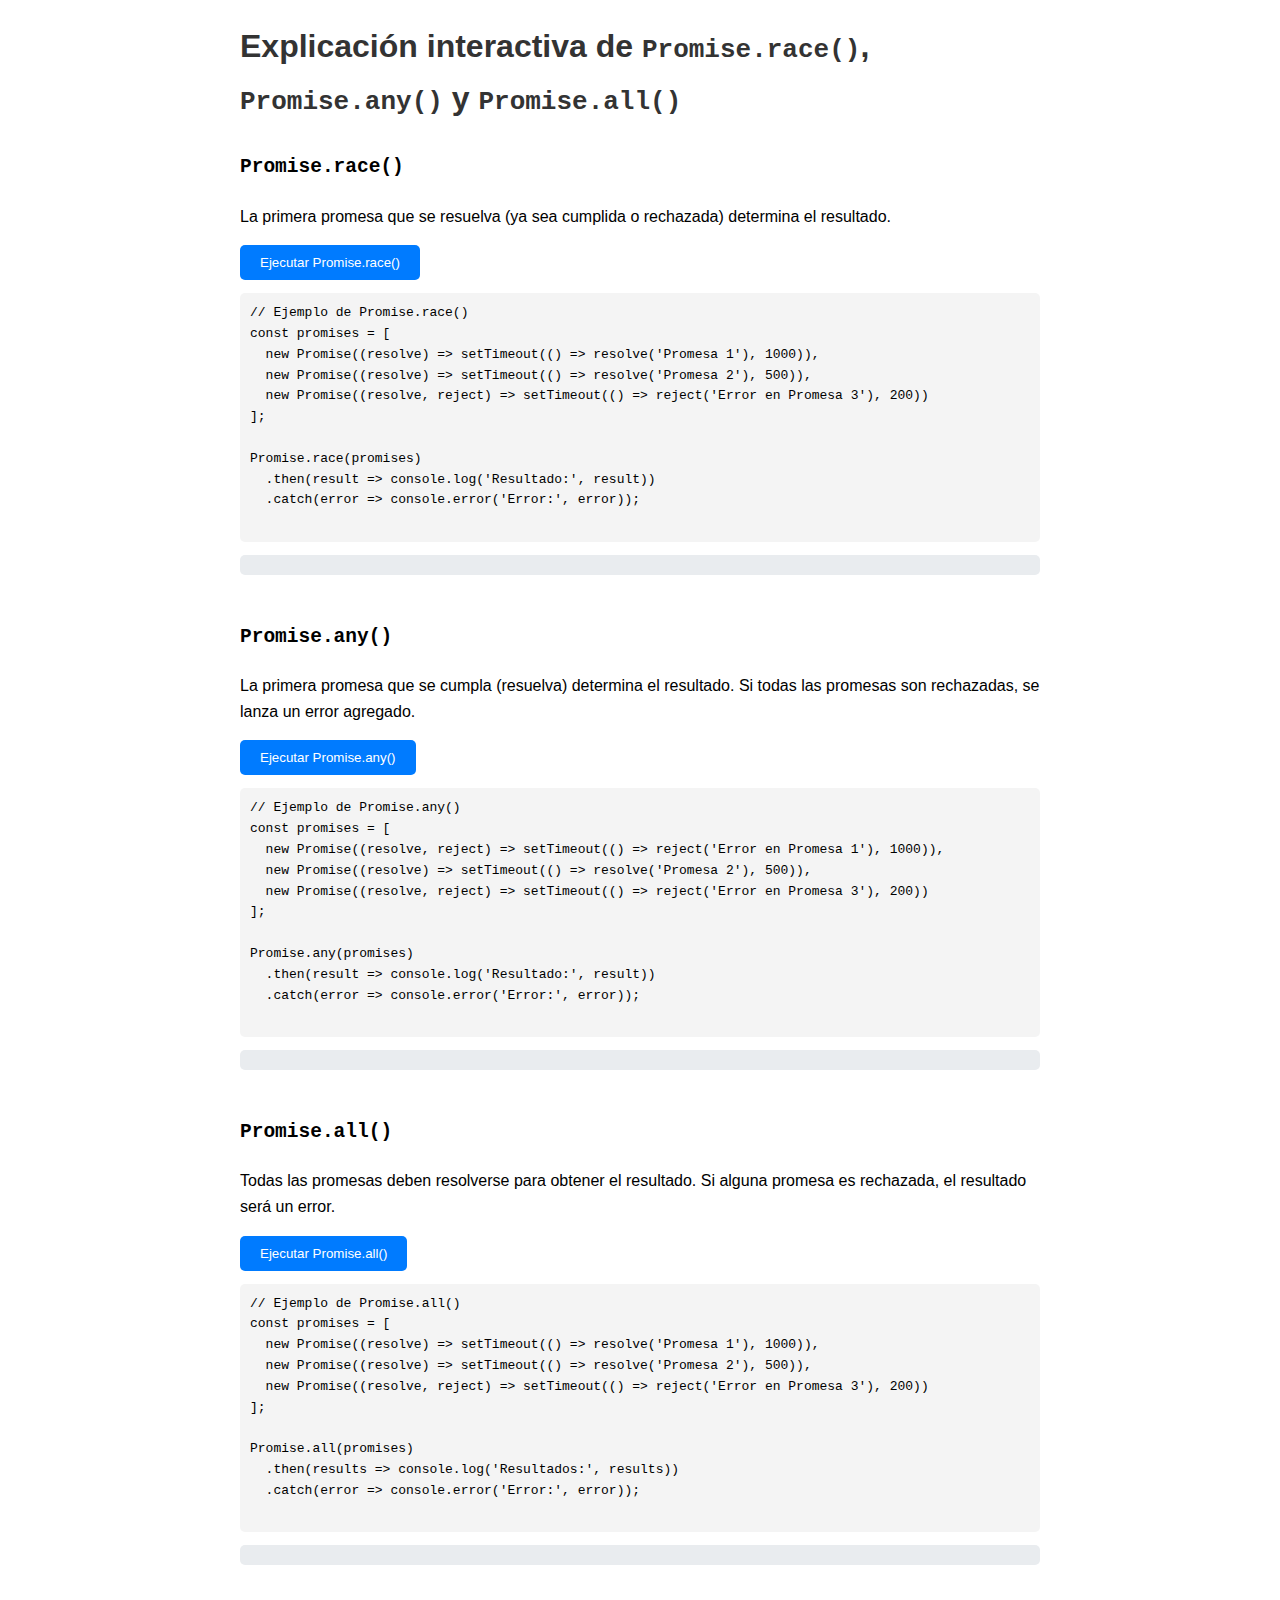
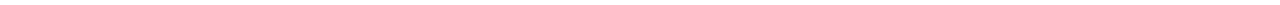
<file: example/index.html>
<!DOCTYPE html>
<html lang="es">
<head>
  <meta charset="UTF-8">
  <meta name="viewport" content="width=device-width, initial-scale=1.0">
  <title>Promise.race(), Promise.any(), Promise.all()</title>
  <style>
    body {
      font-family: Arial, sans-serif;
      margin: 20px;
      line-height: 1.6;
    }
    h1 {
      color: #333;
    }
    .container {
      max-width: 800px;
      margin: auto;
    }
    .section {
      margin-bottom: 40px;
    }
    button {
      padding: 10px 20px;
      background-color: #007BFF;
      color: white;
      border: none;
      border-radius: 5px;
      cursor: pointer;
    }
    button:hover {
      background-color: #0056b3;
    }
    pre {
      background-color: #f4f4f4;
      padding: 10px;
      border-radius: 5px;
      overflow-x: auto;
    }
    .result {
      margin-top: 10px;
      padding: 10px;
      background-color: #e9ecef;
      border-radius: 5px;
    }
  </style>
</head>
<body>
  <div class="container">
    <h1>Explicación interactiva de <code>Promise.race()</code>, <code>Promise.any()</code> y <code>Promise.all()</code></h1>

    <!-- Sección Promise.race -->
    <div class="section">
      <h2><code>Promise.race()</code></h2>
      <p>La primera promesa que se resuelva (ya sea cumplida o rechazada) determina el resultado.</p>
      <button onclick="runRace()">Ejecutar Promise.race()</button>
      <pre>
// Ejemplo de Promise.race()
const promises = [
  new Promise((resolve) => setTimeout(() => resolve('Promesa 1'), 1000)),
  new Promise((resolve) => setTimeout(() => resolve('Promesa 2'), 500)),
  new Promise((resolve, reject) => setTimeout(() => reject('Error en Promesa 3'), 200))
];

Promise.race(promises)
  .then(result => console.log('Resultado:', result))
  .catch(error => console.error('Error:', error));
      </pre>
      <div class="result" id="raceResult"></div>
    </div>

    <!-- Sección Promise.any -->
    <div class="section">
      <h2><code>Promise.any()</code></h2>
      <p>La primera promesa que se cumpla (resuelva) determina el resultado. Si todas las promesas son rechazadas, se lanza un error agregado.</p>
      <button onclick="runAny()">Ejecutar Promise.any()</button>
      <pre>
// Ejemplo de Promise.any()
const promises = [
  new Promise((resolve, reject) => setTimeout(() => reject('Error en Promesa 1'), 1000)),
  new Promise((resolve) => setTimeout(() => resolve('Promesa 2'), 500)),
  new Promise((resolve, reject) => setTimeout(() => reject('Error en Promesa 3'), 200))
];

Promise.any(promises)
  .then(result => console.log('Resultado:', result))
  .catch(error => console.error('Error:', error));
      </pre>
      <div class="result" id="anyResult"></div>
    </div>

    <!-- Sección Promise.all -->
    <div class="section">
      <h2><code>Promise.all()</code></h2>
      <p>Todas las promesas deben resolverse para obtener el resultado. Si alguna promesa es rechazada, el resultado será un error.</p>
      <button onclick="runAll()">Ejecutar Promise.all()</button>
      <pre>
// Ejemplo de Promise.all()
const promises = [
  new Promise((resolve) => setTimeout(() => resolve('Promesa 1'), 1000)),
  new Promise((resolve) => setTimeout(() => resolve('Promesa 2'), 500)),
  new Promise((resolve, reject) => setTimeout(() => reject('Error en Promesa 3'), 200))
];

Promise.all(promises)
  .then(results => console.log('Resultados:', results))
  .catch(error => console.error('Error:', error));
      </pre>
      <div class="result" id="allResult"></div>
    </div>
  </div>

  <script>
    // Función para Promise.race
    function runRace() {
      const promises = [
        new Promise((resolve) => setTimeout(() => resolve('Promesa 1'), 1000)),
        new Promise((resolve) => setTimeout(() => resolve('Promesa 2'), 500)),
        new Promise((resolve, reject) => setTimeout(() => reject('Error en Promesa 3'), 200))
      ];

      Promise.race(promises)
        .then(result => document.getElementById('raceResult').innerText = `Resultado: ${result}`)
        .catch(error => document.getElementById('raceResult').innerText = `Error: ${error}`);
    }

    // Función para Promise.any
    function runAny() {
      const promises = [
        new Promise((resolve, reject) => setTimeout(() => reject('Error en Promesa 1'), 1000)),
        new Promise((resolve) => setTimeout(() => resolve('Promesa 2'), 500)),
        new Promise((resolve, reject) => setTimeout(() => reject('Error en Promesa 3'), 200))
      ];

      Promise.any(promises)
        .then(result => document.getElementById('anyResult').innerText = `Resultado: ${result}`)
        .catch(error => document.getElementById('anyResult').innerText = `Error: ${error.errors}`);
    }

    // Función para Promise.all
    function runAll() {
      const promises = [
        new Promise((resolve) => setTimeout(() => resolve('Promesa 1'), 1000)),
        new Promise((resolve) => setTimeout(() => resolve('Promesa 2'), 500)),
        new Promise((resolve, reject) => setTimeout(() => reject('Error en Promesa 3'), 200))
      ];

      Promise.all(promises)
        .then(results => document.getElementById('allResult').innerText = `Resultados: ${results}`)
        .catch(error => document.getElementById('allResult').innerText = `Error: ${error}`);
    }
  </script>
</body>
</html>
</file>
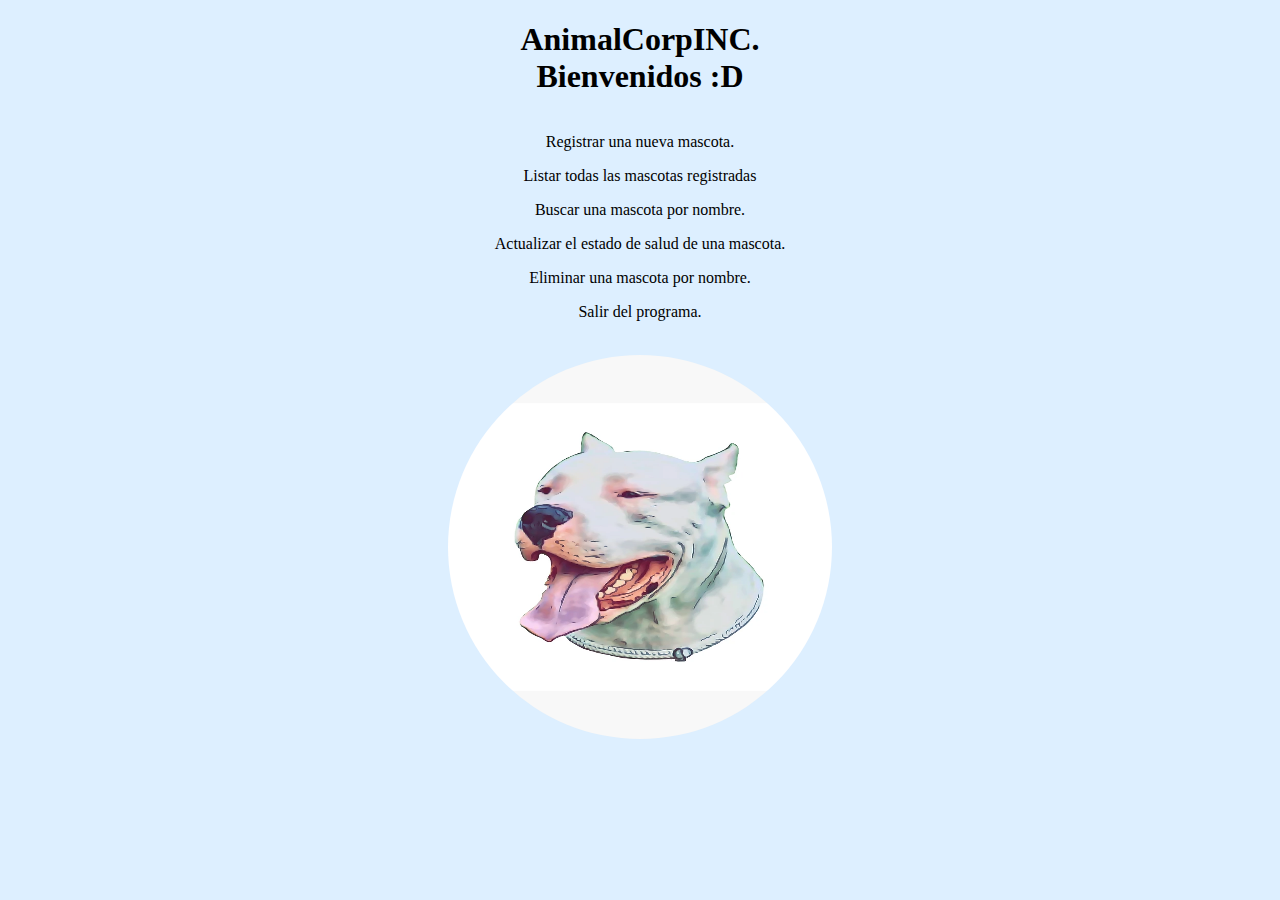
<file: tallerVeterinariaJs/index.html>
<!DOCTYPE html>
<html lang="en">
<head>
    <meta charset="UTF-8">
    <meta name="viewport" content="width=device-width, initial-scale=1.0">
    <title>Taller veterinaria</title>
    <script type="module" defer src="main.js"></script>
</head>
<body style="margin: 0 auto; width: 80vw; text-align: center; display: flex; flex-direction: column; background-color: rgb(221, 239, 255);" >
    <h1>
        AnimalCorpINC.
        <br>
        Bienvenidos :D
    </h1>
    

    <!-- 1. Registrar una nueva mascota.
    2. Listar todas las mascotas registradas.
    3. Buscar una mascota por nombre.
    4. Actualizar el estado de salud de una mascota.
    5. Eliminar una mascota por nombre.
    6. Salir del programa. 
    -->

    <section>
        
        <div class="register">
            <p>Registrar una nueva mascota.</p>
        </div>

        <div class="list">
            <p>Listar todas las mascotas registradas</p>
        </div>
        
        <div class="search">
            <p>Buscar una mascota por nombre.</p>
        </div>

        <div class="estadodesalud">
            <p>Actualizar el estado de salud de una mascota.</p>
        </div>        

        <div class="deleteByName">
            <p>Eliminar una mascota por nombre.</p>
        </div>        
            
        <div class="close"><!-- cerrar con un dialog creo -->
            <p>Salir del programa. </p>
        </div>    
        <br>
        <div >
            <img style="width: 30vw; height: 30vw; border-radius: 50%;" src="flat,750x,075,f-pad,750x1000,f8f8f8.webp" alt="">
        </div>
    </section>


</body>
</html>
</file>
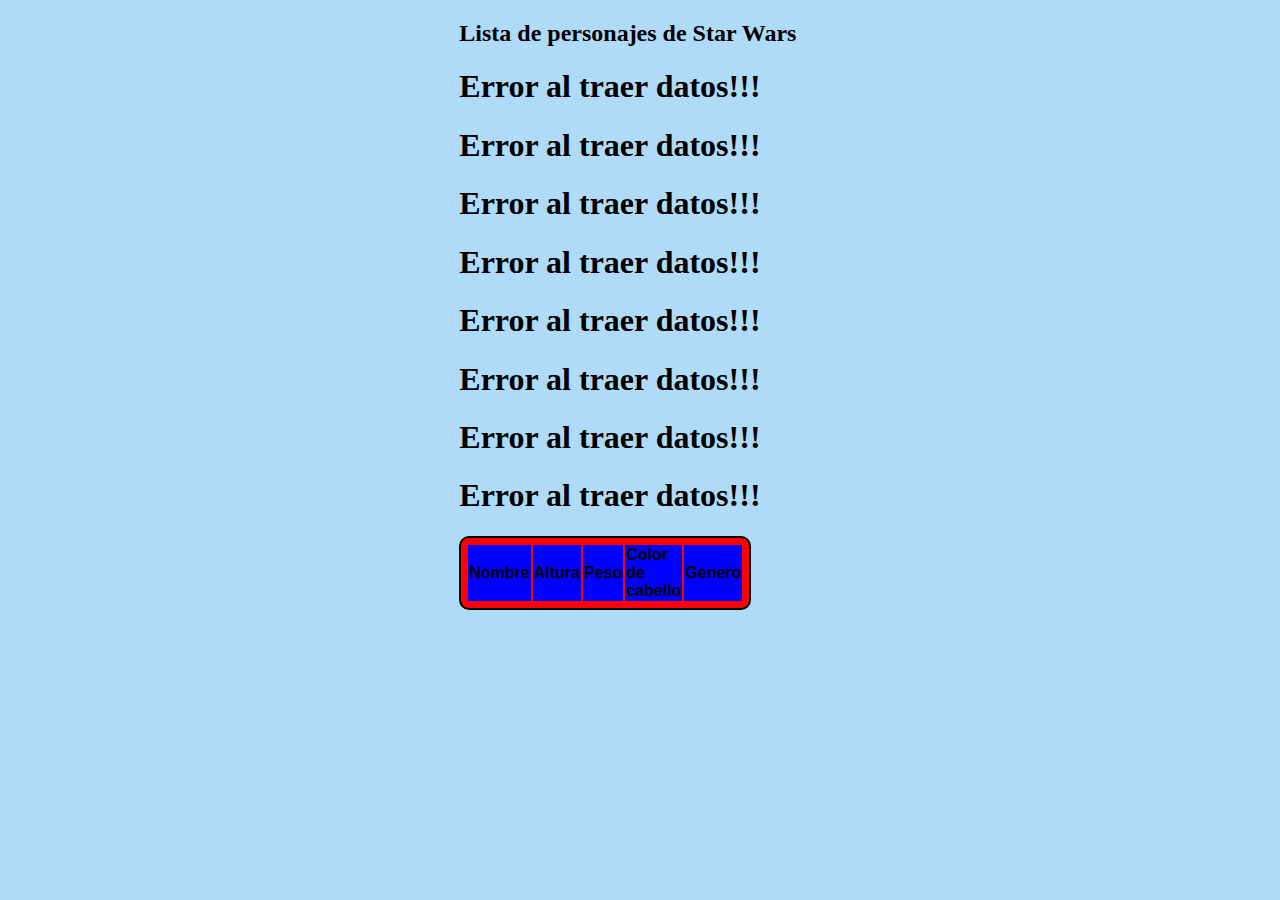
<file: clases/manipulaciondeldom/index.html>
<!DOCTYPE html>
<html lang="en">
<head>
    <meta charset="UTF-8">
    <meta name="viewport" content="width=device-width, initial-scale=1.0">
    <title>Document</title>
    <link rel="stylesheet" href="styles.css">
</head>
<body>

    <div id="contenedor">
        <h2>Lista de personajes de Star Wars</h2>

    </div>

    <script>
        const url = "https://swapi.dev/api/people/?page=3"
        const contenedor = document.getElementById("contenedor")

        const tabla = document.createElement("table");
        
        tabla.classList.add("bodycontainer")

        tabla.style.background="red"
        tabla.style.padding="5px 5px"
        tabla.style.borderRadius="10px"
        
        const thead = document.createElement("thead");
        thead.style.background="blue"
        thead.style.borderRadius="50%"
        thead.style.border=" 10px solid black"


        const tbody = document.createElement("tbody");

        //thead
        const trencabezado = document.createElement("tr")
        const encabezados = ["Nombre", "Altura", "Peso", "Color de cabello", "Genero"];
        encabezados.forEach((elemento)=>{
            const th = document.createElement("th");
            th.textContent = elemento;
            trencabezado.appendChild(th)
        })

        thead.appendChild(trencabezado)
        tabla.appendChild(thead)
        tabla.appendChild(tbody)
        contenedor.appendChild(tabla)


        for (let i = 1; i < 9; i++) {
            
            const url = `https://swapi.dev/api/people/?page=${i}`
            
        

        fetch(url)
        .then(respuesta => respuesta.json())
        .then(info => {

            
            info.results.forEach(pj => {
                const fila = document.createElement("tr")

                const nombre = document.createElement("td");
                nombre.textContent = pj.name;

                const altura = document.createElement("td");
                altura.textContent = pj.height;

                const peso = document.createElement("td");
                peso.textContent = pj.mass;

                const cabello = document.createElement("td");
                cabello.textContent = pj.hair_color;

                const genero = document.createElement("td");
                genero.textContent = pj.gender;

                fila.appendChild(nombre);
                fila.appendChild(altura);
                fila.appendChild(peso);
                fila.appendChild(cabello);
                fila.appendChild(genero);
                
                tbody.appendChild(fila)
            })
        })
        .catch(er => {
            const error = document.createElement("h1")
            error.textContent = "Error al traer datos!!!"
            tabla.before(error);
        })
        
    }
    </script>
</body>
</html>


<!-- <table>
    <thead>
        <tr>
            <th>ID</th>
            <th>Nombre</th>
        </tr>
    </thead>
    <tbody>
        <tr>
            <td>1</td>
            <td>Juan</td>
        </tr>
        <tr>
            <td>2</td>
            <td>Pepe</td>
        </tr>
    </tbody>
</table> -->
</file>
<file: clases/manipulaciondeldom/styles.css>
body{
    margin: 0 auto;
    width: 80vw;
    display: flex;
    justify-content: center;
    background-color: rgb(176, 219, 248);
    div{
        
       
    }
}

.bodycontainer{
    width: 80%;
    font-family: Arial, Helvetica, sans-serif;
    text-align: left;
    border: 2px solid black;
    thead{
        height: 50px;
        background-color: rgb(42, 170, 255) ;
        width: 100px;
        border: solid 10px black;
     }
    tbody{
        background-color: rgb(137, 204, 248) ;

    }
}
</file>
